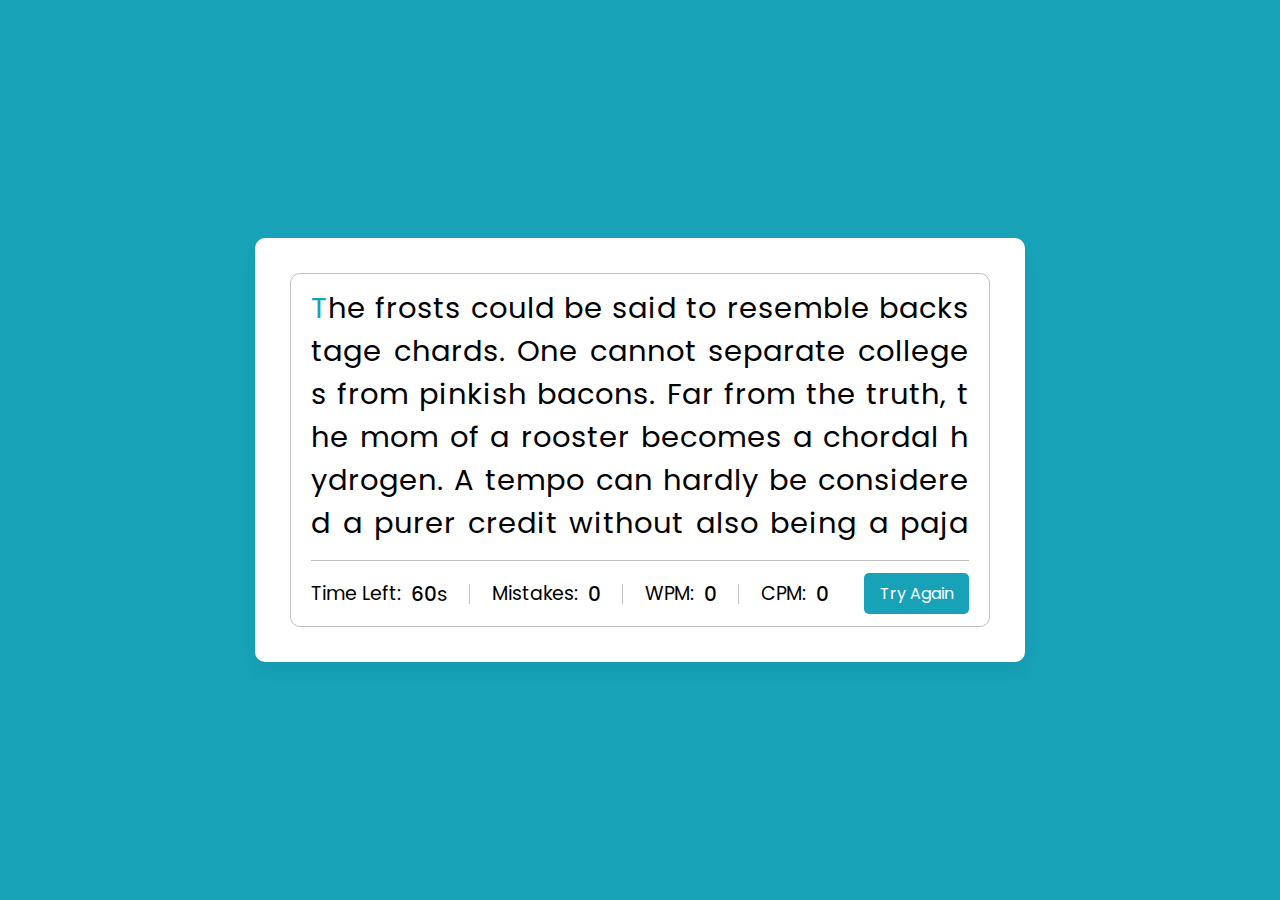
<file: typing gmae/game_1.html>
<!DOCTYPE html>
<!-- Coding By CodingNepal - youtube.com/codingnepal -->
<html lang="en" dir="ltr">
  <head>
    <meta charset="utf-8">  
    <title>Typing Master/Game1</title>
    <link rel="stylesheet" href="Game page/Game_1/style.css">
    <meta name="viewport" content="width=device-width, initial-scale=1.0">
  </head>
  <body>
    <div class="wrapper">
      <input type="text" class="input-field">
      <div class="content-box">
        <div class="typing-text">
          <p></p>
        </div>
        <div class="content">
          <ul class="result-details">
            <li class="time">
              <p>Time Left:</p>
              <span><b>60</b>s</span>
            </li>
            <li class="mistake">
              <p>Mistakes:</p>
              <span>0</span>
            </li>
            <li class="wpm">
              <p>WPM:</p>
              <span>0</span>
            </li>
            <li class="cpm">
              <p>CPM:</p>
              <span>0</span>
            </li>
          </ul>
          <button>Try Again</button>
        </div>
      </div>
    </div>

    <script src="Game page/Game_1/js/paragraphs.js"></script>
    <script src="Game page/Game_1/js/script.js"></script>
  
  </body>
</html>
</file>
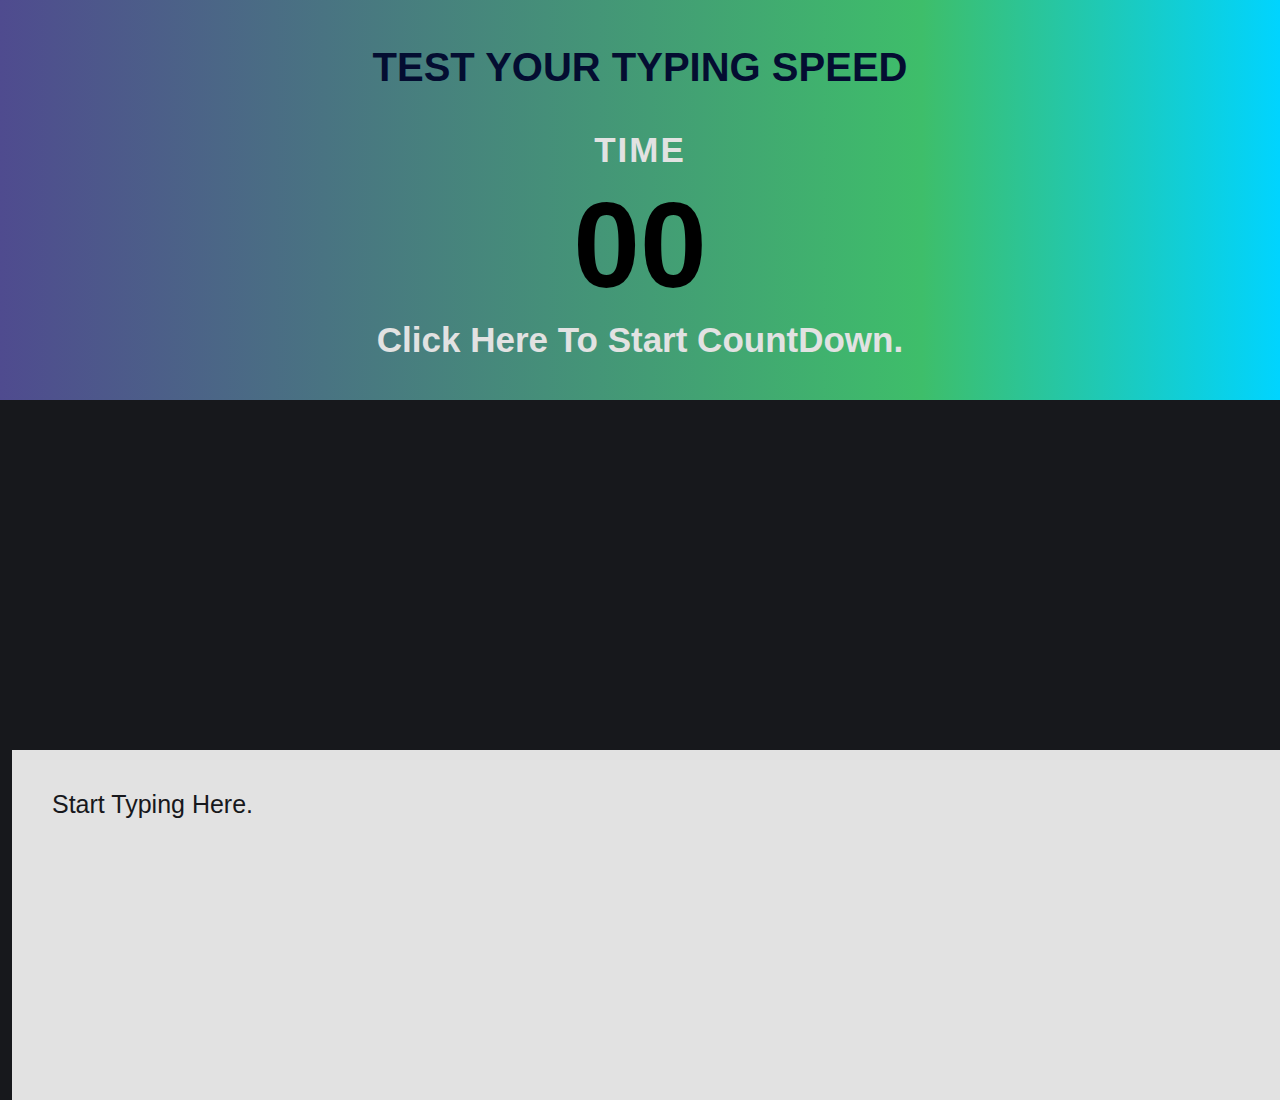
<file: typing gmae/game_2.html>
<!DOCTYPE html>
<html lang="en">
<head>
    <meta charset="UTF-8">
    <meta name="viewport" content="width=device-width, initial-scale=1.0">
    <title>Typing Master/Game2</title>
    <link rel="stylesheet" href="Game page/Game_2/css/style.css">
</head>
<body>
    <div id="container">
        <!-- Header Section -->
        <div id="header">
            <h2>TEST YOUR TYPING SPEED</h2>
            <!-- Counter Section -->
            <div id="time">
                <h2>TIME</h2>
                <h3 id="counter">00</h3>
                <h2 id="start">Click Here To Start CountDown.</h2>
            </div>
            <!-- Main Section -->
            <div id="textarea">
                <div id="typingText"></div>
                <textarea id="userInput" placeholder="Start Typing Here."></textarea>
            </div>
            <!-- Result Section -->
            <div id="result">
                <!-- Words Per Minute -->
                <div class="showResult">
                    <h2>WPM</h2>
                    <h1 id="words">00</h1>
                </div>

                <!-- Characters Per Minute -->
                <div class="showResult">
                    <h2>CPM</h2>
                    <h1 id="characters">00</h1>
                </div>

                <!-- Total Errors -->
                <div class="showResult">
                    <h2>ERRORS</h2>
                    <h1 id="error">00</h1>
                </div>
            </div>
        </div>
    </div>
    <script src="Game page/Game_2/js/main.js"></script>
</body>
</html>
</file>
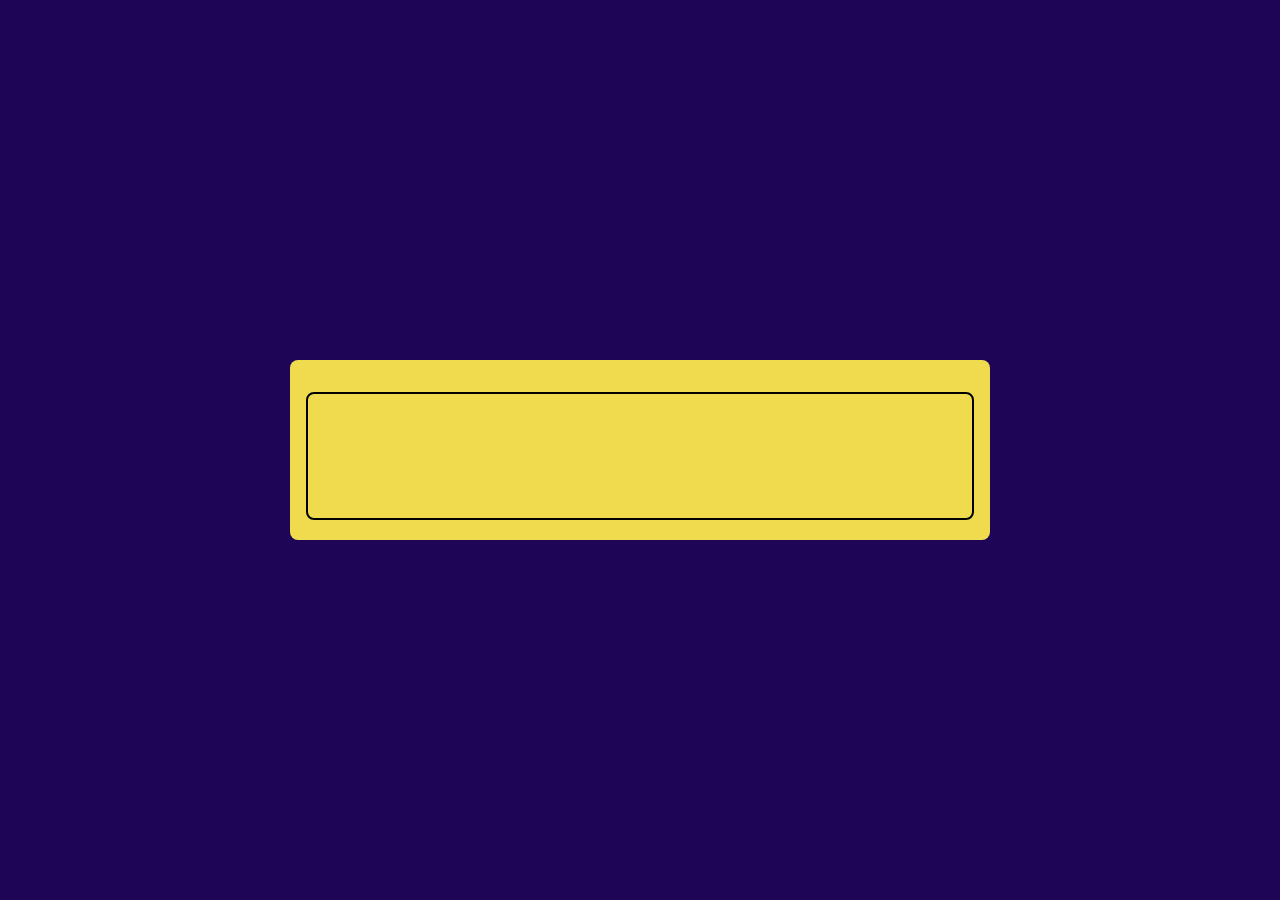
<file: typing gmae/practice_game.html>
<!DOCTYPE html>
<html lang="en">
<head>
  <meta charset="UTF-8">
  <meta name="viewport" content="width=device-width, initial-scale=1.0">
  <meta http-equiv="X-UA-Compatible" content="ie=edge">
  <link rel="stylesheet" href="practice game/styles.css">
  <script src="practice game/script.js" defer></script>
  <title>Typing Game</title>
</head>
<body>
  <div class="timer" id="timer"></div>
  <div class="container">
    <div class="quote-display" id="quoteDisplay"></div>
    <textarea id="quoteInput" class="quote-input" autofocus></textarea>
  </div>
</body>
</html>
</file>
<file: typing gmae/Game page/Game_1/style.css>
/* Import Google Font - Poppins */
@import url('https://fonts.googleapis.com/css2?family=Poppins:wght@400;500;600;700&display=swap');
*{
  margin: 0;
  padding: 0;
  box-sizing: border-box;
  font-family: 'Poppins', sans-serif;
}
body{
  display: flex;
  padding: 0 10px;
  align-items: center;
  justify-content: center;
  min-height: 100vh;
  background: #17A2B8;
}
::selection{
  color: #fff;
  background: #17A2B8;
}
.wrapper{
  width: 770px;
  padding: 35px;
  background: #fff;
  border-radius: 10px;
  box-shadow: 0 10px 15px rgba(0,0,0,0.05);
}
.wrapper .input-field{
  opacity: 0;
  z-index: -999;
  position: absolute;
}
.wrapper .content-box{
  padding: 13px 20px 0;
  border-radius: 10px;
  border: 1px solid #bfbfbf;
}
.content-box .typing-text{
  overflow: hidden;
  max-height: 256px;
}
.typing-text::-webkit-scrollbar{
  width: 0;
}
.typing-text p{
  font-size: 29px;
  text-align: justify;
  letter-spacing: 1px;
  word-break: break-all;
}
.typing-text p span{
  position: relative;
}
.typing-text p span.correct{
  color: #56964f;
}
.typing-text p span.incorrect{
  color: #cb3439;
  outline: 1px solid #fff;
  background: #ffc0cb;
  border-radius: 4px;
}
.typing-text p span.active{
  color: #17A2B8;
}
.typing-text p span.active::before{
  position: absolute;
  content: "";
  height: 2px;
  width: 100%;
  bottom: 0;
  left: 0;
  opacity: 0;
  border-radius: 5px;
  background: #17A2B8;
  animation: blink 1s ease-in-out infinite;
}
@keyframes blink{
  50%{ 
    opacity: 1; 
  }
}
.content-box .content{
  margin-top: 17px;
  display: flex;
  padding: 12px 0;
  flex-wrap: wrap;
  align-items: center;
  justify-content: space-between;
  border-top: 1px solid #bfbfbf;
}
.content button{
  outline: none;
  border: none;
  width: 105px;
  color: #fff;
  padding: 8px 0;
  font-size: 16px;
  cursor: pointer;
  border-radius: 5px;
  background: #17A2B8;
  transition: transform 0.3s ease;
}
.content button:active{
  transform: scale(0.97);
}
.content .result-details{
  display: flex;
  flex-wrap: wrap;
  align-items: center;
  width: calc(100% - 140px);
  justify-content: space-between;
}
.result-details li{
  display: flex;
  height: 20px;
  list-style: none;
  position: relative;
  align-items: center;
}
.result-details li:not(:first-child){
  padding-left: 22px;
  border-left: 1px solid #bfbfbf;
}
.result-details li p{
  font-size: 19px;
}
.result-details li span{
  display: block;
  font-size: 20px;
  margin-left: 10px;
}
li span b{
  font-weight: 500;
}
li:not(:first-child) span{
  font-weight: 500;
}
@media (max-width: 745px) {
  .wrapper{
    padding: 20px;
  }
  .content-box .content{
    padding: 20px 0;
  }
  .content-box .typing-text{
    max-height: 100%;
  }
  .typing-text p{
    font-size: 25px;
    text-align: left;
    letter-spacing: 2px;
  }
  .content button{
    width: 100%;
    font-size: 15px;
    padding: 10px 0;
    margin-top: 20px;
  }
  .content .result-details{
    width: 100%;
  }
  .result-details li:not(:first-child){
    border-left: 0;
    padding: 0;
  }
  .result-details li p, 
  .result-details li span{
    font-size: 17px;
  }
}
@media (max-width: 518px) {
  .wrapper .content-box{
    padding: 10px 15px 0;
  }
  .typing-text p{
    font-size: 18px;
  }
  .result-details li{
    margin-bottom: 10px;
  }
  .content button{
    margin-top: 10px;
  }
}
</file>
<file: typing gmae/Game page/Game_2/css/style.css>
* {
    padding: 0;
    margin: 0;
    font-family: sans-serif;
    box-sizing: border-box;
}

body {
    min-height: 100vh;
    width: 100%;
    background: #17181c;
    
}

#container {
    height: auto;
    width: auto;
    position: relative;
}

#header {
    height: 400px;
    width: 100%;
    background: rgb(79,75,143);
    background: linear-gradient(90deg, rgba(79,75,143,1) 0%, rgba(62,190,106,1) 72%, rgba(0,212,255,1) 100%);
    position: absolute;
    left: 0;
    top: 0;
}

#header h2 {
    text-align: center;
    font-size: 40px;
    color: #040d31;
    margin: 45px 0;
}

#time {
    height: 150px;
    width: 100%;
    display: grid;
    place-items: center;
    position: absolute;
    top: 90px;
    /* display: none; */
}

#time h2 {
    color: #e2e2e2;
    font-size: 35px;
    line-height: 30px;
    cursor: pointer;
}

#time h2:first-child {
    letter-spacing: 2px;
}

#time h3 {
    font-size: 120px;
    line-height: 70px;
}

#textarea {
    height: auto;
    width: 100%;
    position: absolute;
    top: 400px;
    padding: 12px;
}

#typingText,
#userInput {
    height: 350px;
    width: 100%;
    font-size: 25px;
    color: #16415f;
    background: transparent;
    border: none;
    outline: none;
    resize: none;
    position: absolute;
    top: 0;
    padding: 40px;
}

#userInput {
    top: 350px;
    color: #17181c;
    background: #e2e2e2;
}

#userInput::placeholder {
    color: #17181c;
}

#result {
    height: 200px;
    width: calc(100% - 100px);
    display: flex;
    flex-direction: row;
    justify-content: center;
    align-items: center;
    position: absolute;
    left: 0;
    top: 140px;
    display: none;
}

#result .showResult {
    height: 200px;
    width: 250px;
    display: grid;
    place-items: center;
    margin: 70px 120px;
}

#result .showResult h2 {
    font-size: 40px;
    line-height: 30px;
    text-transform: uppercase;
    color: #e2e2e2;
}

#result .showResult h1 {
    line-height: 50px;
    font-size: 60px;
}

/* Correct Class For Correct Characters */
.correct {
    color: #83aa0e;
}

/* Incorrect Class For Incorrect Characters */
.incorrect {
    color: #dc1414;
}
</file>
<file: typing gmae/practice game/styles.css>
* {
  box-sizing: border-box;
}

body {
  display: flex;
  justify-content: center;
  align-items: center;
  min-height: 100vh;
  margin: 0;
  background-color: #1E0555;
}

body, .quote-input {
  font-family: 'Gill Sans', 'Gill Sans MT', Calibri, 'Trebuchet MS', sans-serif;
}

.container {
  background-color: #F0DB4F;
  padding: 1rem;
  border-radius: .5rem;
  width: 700px;
  max-width: 90%;
}

.timer {
  position: absolute;
  top: 2rem;
  font-size: 3rem;
  color: #F0DB4F;
  font-weight: bold;
}

.quote-display {
  margin-bottom: 1rem;
  margin-left: calc(1rem + 2px);
  margin-right: calc(1rem + 2px);
}

.quote-input {
  background-color: transparent;
  border: 2px solid #A1922E;
  outline: none;
  width: 100%;
  height: 8rem;
  margin: auto;
  resize: none;
  padding: .5rem 1rem;
  font-size: 1rem;
  border-radius: .5rem;
}

.quote-input:focus {
  border-color: black;
}

.correct {
  color: green;
}

.incorrect {
  color: red;
  text-decoration: underline;
}
</file>
